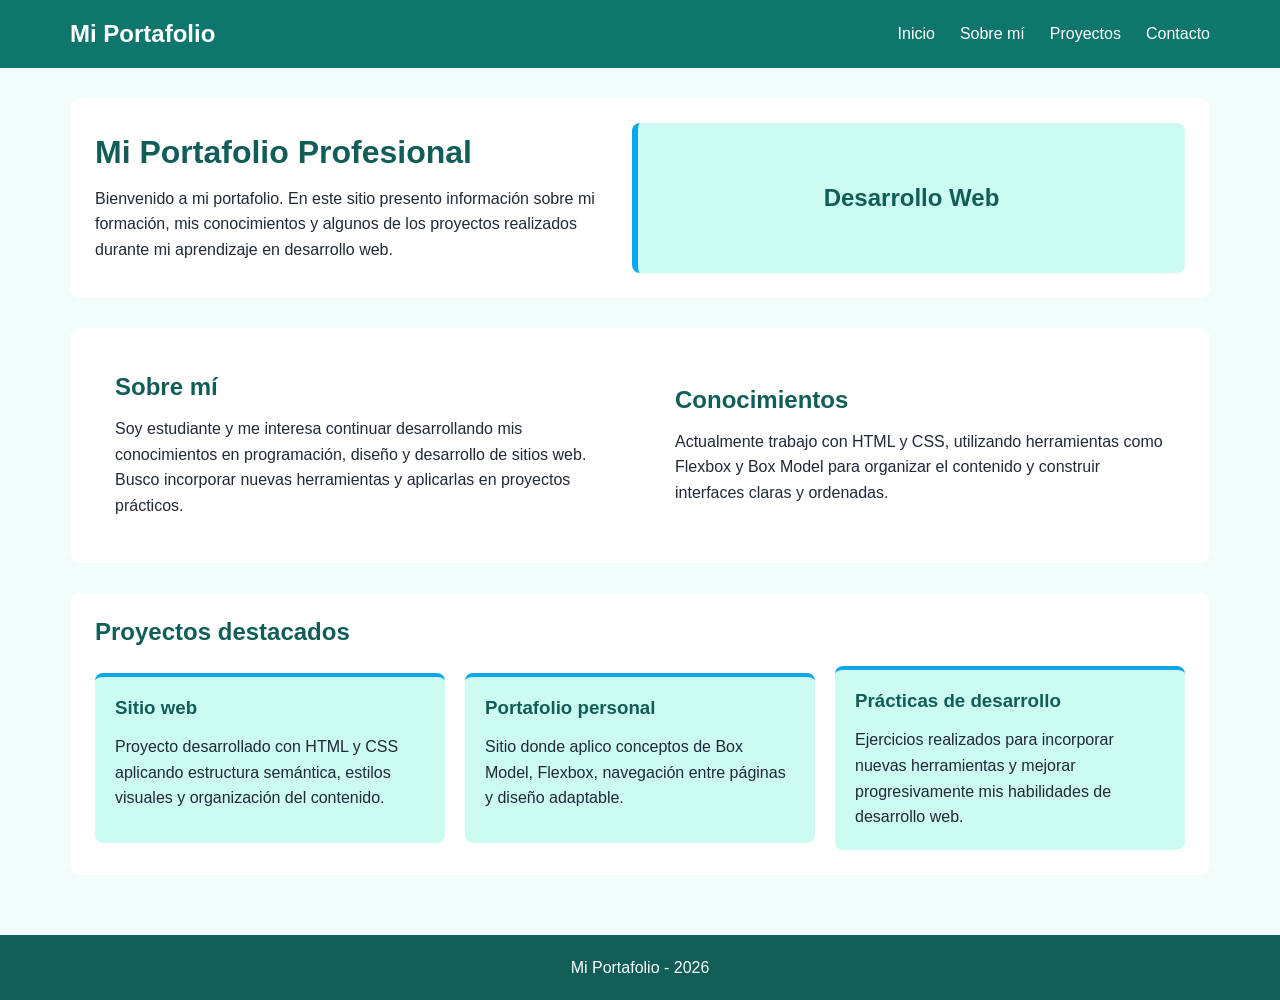
<file: index.html>
<!DOCTYPE html>
<html lang="es">

<head>
    <meta charset="UTF-8">
    <meta name="viewport" content="width=device-width, initial-scale=1.0">
    <title>Mi Portafolio</title>
    <link rel="stylesheet" href="./css/styles.css">
</head>

<body>

    <header>
        <nav>
            <a href="./index.html">Mi Portafolio</a>

            <ul>
                <li><a href="./index.html">Inicio</a></li>
                <li><a href="./pages/sobre-mi.html">Sobre mí</a></li>
                <li><a href="./pages/proyectos.html">Proyectos</a></li>
                <li><a href="./pages/contacto.html">Contacto</a></li>
            </ul>
        </nav>
    </header>

    <main>

        <section class="presentacion">

            <div>
                <h1>Mi Portafolio Profesional</h1>

                <p>
                    Bienvenido a mi portafolio. En este sitio presento información
                    sobre mi formación, mis conocimientos y algunos de los proyectos
                    realizados durante mi aprendizaje en desarrollo web.
                </p>
            </div>

            <div class="destacado">
                <p>Desarrollo Web</p>
            </div>

        </section>

        <section class="sobre-mi">

            <div>
                <h2>Sobre mí</h2>

                <p>
                    Soy estudiante y me interesa continuar desarrollando mis
                    conocimientos en programación, diseño y desarrollo de sitios web.
                    Busco incorporar nuevas herramientas y aplicarlas en proyectos
                    prácticos.
                </p>
            </div>

            <div>
                <h2>Conocimientos</h2>

                <p>
                    Actualmente trabajo con HTML y CSS, utilizando herramientas
                    como Flexbox y Box Model para organizar el contenido y construir
                    interfaces claras y ordenadas.
                </p>
            </div>

        </section>

        <section>

            <h2>Proyectos destacados</h2>

            <div class="proyectos">

                <article>
                    <h3>Sitio web</h3>

                    <p>
                        Proyecto desarrollado con HTML y CSS aplicando estructura
                        semántica, estilos visuales y organización del contenido.
                    </p>
                </article>

                <article>
                    <h3>Portafolio personal</h3>

                    <p>
                        Sitio donde aplico conceptos de Box Model, Flexbox,
                        navegación entre páginas y diseño adaptable.
                    </p>
                </article>

                <article>
                    <h3>Prácticas de desarrollo</h3>

                    <p>
                        Ejercicios realizados para incorporar nuevas herramientas
                        y mejorar progresivamente mis habilidades de desarrollo web.
                    </p>
                </article>

            </div>

        </section>

    </main>

    <footer>
        <p>Mi Portafolio - 2026</p>
    </footer>

</body>

</html>
</file>
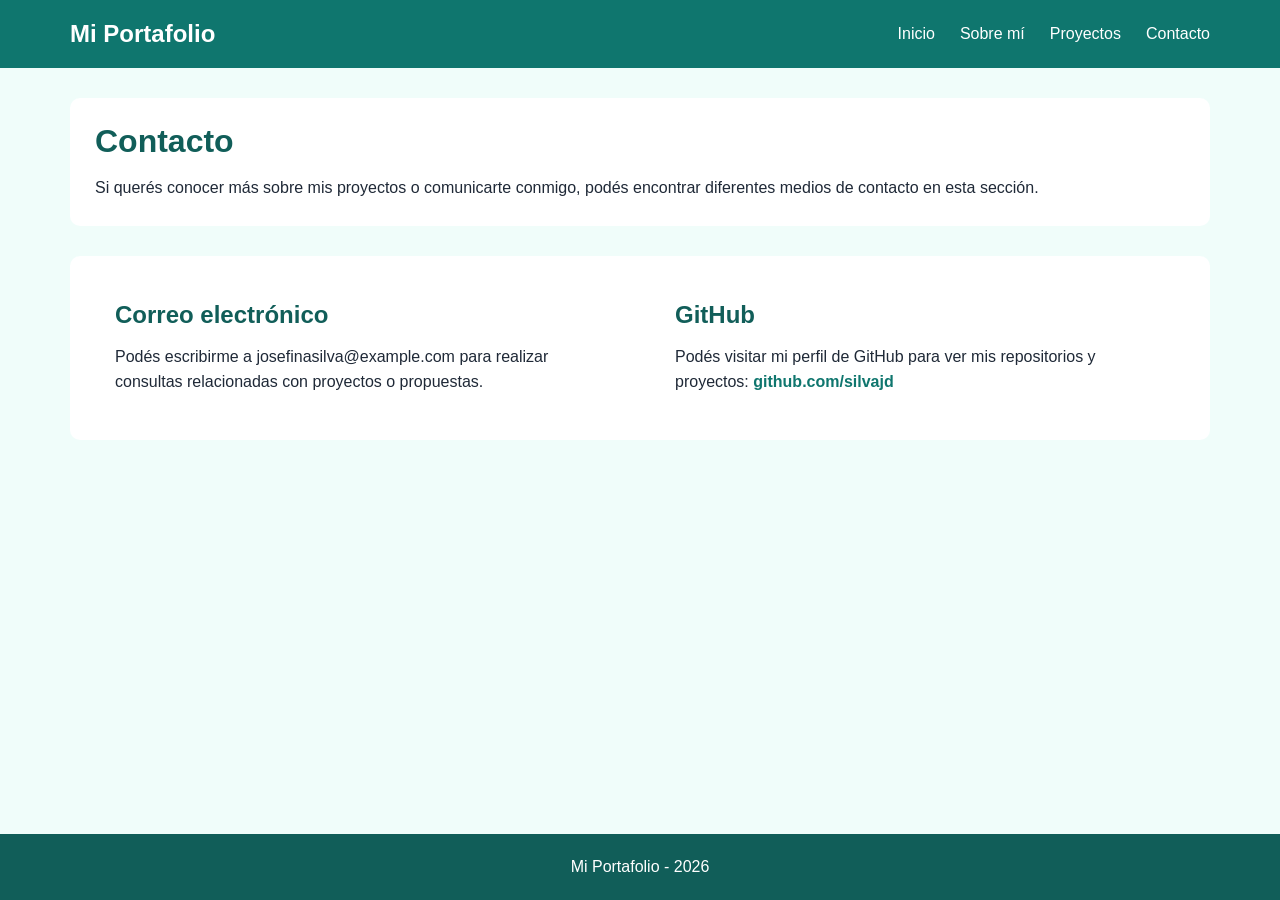
<file: pages/contacto.html>
<!DOCTYPE html>
<html lang="es">

<head>
    <meta charset="UTF-8">
    <meta name="viewport" content="width=device-width, initial-scale=1.0">
    <title>Contacto | Mi Portafolio</title>
    <link rel="stylesheet" href="../css/styles.css">
</head>

<body>

    <header>
        <nav>
            <a href="../index.html">Mi Portafolio</a>

            <ul>
                <li><a href="../index.html">Inicio</a></li>
                <li><a href="./sobre-mi.html">Sobre mí</a></li>
                <li><a href="./proyectos.html">Proyectos</a></li>
                <li><a href="./contacto.html">Contacto</a></li>
            </ul>
        </nav>
    </header>

    <main>

        <section>
            <h1>Contacto</h1>

            <p>
                Si querés conocer más sobre mis proyectos o comunicarte conmigo,
                podés encontrar diferentes medios de contacto en esta sección.
            </p>
        </section>

        <section class="sobre-mi">

            <div>
                <h2>Correo electrónico</h2>

                <p>
                    Podés escribirme a josefinasilva@example.com para realizar consultas relacionadas con proyectos o
                    propuestas.
                </p>
            </div>

            <div>
                <h2>GitHub</h2>

                <p>
                    Podés visitar mi perfil de GitHub para ver mis repositorios
                    y proyectos:
                    <a href="https://github.com/silvajd" target="_blank" rel="noopener noreferrer">
                        github.com/silvajd
                    </a>
                </p>
            </div>

        </section>

    </main>

    <footer>
        <p>Mi Portafolio - 2026</p>
    </footer>

</body>

</html>
</file>
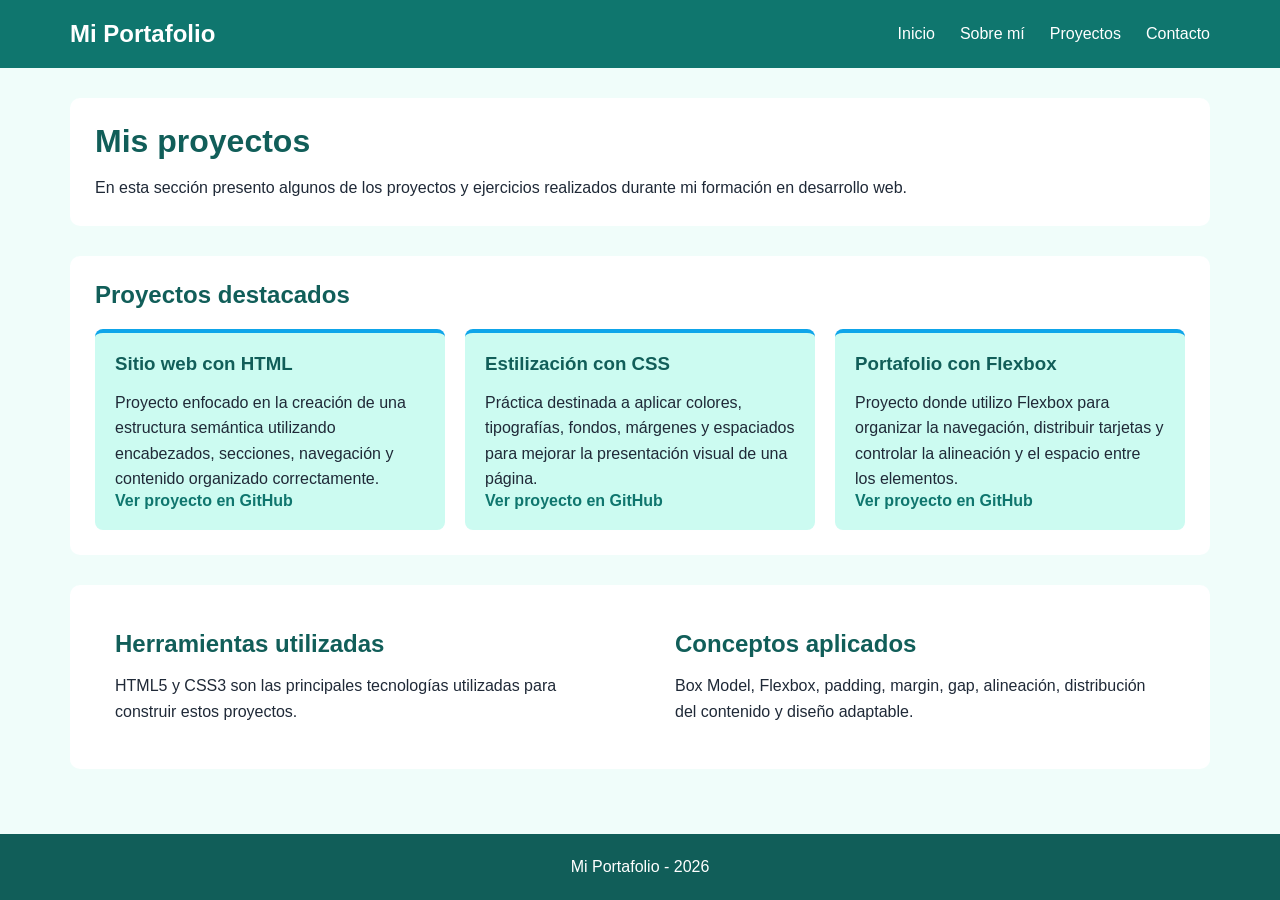
<file: pages/proyectos.html>
<!DOCTYPE html>
<html lang="es">

<head>
    <meta charset="UTF-8">
    <meta name="viewport" content="width=device-width, initial-scale=1.0">
    <title>Proyectos | Mi Portafolio</title>
    <link rel="stylesheet" href="../css/styles.css">
</head>

<body>

    <header>
        <nav>
            <a href="../index.html">Mi Portafolio</a>

            <ul>
                <li><a href="../index.html">Inicio</a></li>
                <li><a href="./sobre-mi.html">Sobre mí</a></li>
                <li><a href="./proyectos.html">Proyectos</a></li>
                <li><a href="./contacto.html">Contacto</a></li>
            </ul>
        </nav>
    </header>

    <main>

        <section class="presentacion-proyectos">

            <div>
                <h1>Mis proyectos</h1>

                <p>
                    En esta sección presento algunos de los proyectos y ejercicios
                    realizados durante mi formación en desarrollo web.
                </p>
            </div>

        </section>

        <section>

            <h2>Proyectos destacados</h2>

            <div class="proyectos">

                <article>
                    <h3>Sitio web con HTML</h3>

                    <p>
                        Proyecto enfocado en la creación de una estructura semántica
                        utilizando encabezados, secciones, navegación y contenido
                        organizado correctamente.
                    </p>

                    <a href="https://github.com/silvajd/sitio-web-personal" target="_blank" rel="noopener noreferrer">
                        Ver proyecto en GitHub
                    </a>
                </article>

                <article>
                    <h3>Estilización con CSS</h3>

                    <p>
                        Práctica destinada a aplicar colores, tipografías, fondos,
                        márgenes y espaciados para mejorar la presentación visual
                        de una página.
                    </p>

                    <a href="https://github.com/silvajd/sitio-web-personal-css" target="_blank"
                        rel="noopener noreferrer">
                        Ver proyecto en GitHub
                    </a>
                </article>

                <article>
                    <h3>Portafolio con Flexbox</h3>

                    <p>
                        Proyecto donde utilizo Flexbox para organizar la navegación,
                        distribuir tarjetas y controlar la alineación y el espacio
                        entre los elementos.
                    </p>

                    <a href="https://github.com/silvajd/portfolio-flexbox" target="_blank" rel="noopener noreferrer">
                        Ver proyecto en GitHub
                    </a>
                </article>

            </div>

        </section>

        <section class="sobre-mi">

            <div>
                <h2>Herramientas utilizadas</h2>

                <p>
                    HTML5 y CSS3 son las principales tecnologías utilizadas para
                    construir estos proyectos.
                </p>
            </div>

            <div>
                <h2>Conceptos aplicados</h2>

                <p>
                    Box Model, Flexbox, padding, margin, gap, alineación,
                    distribución del contenido y diseño adaptable.
                </p>
            </div>

        </section>

    </main>

    <footer>
        <p>Mi Portafolio - 2026</p>
    </footer>

</body>

</html>
</file>
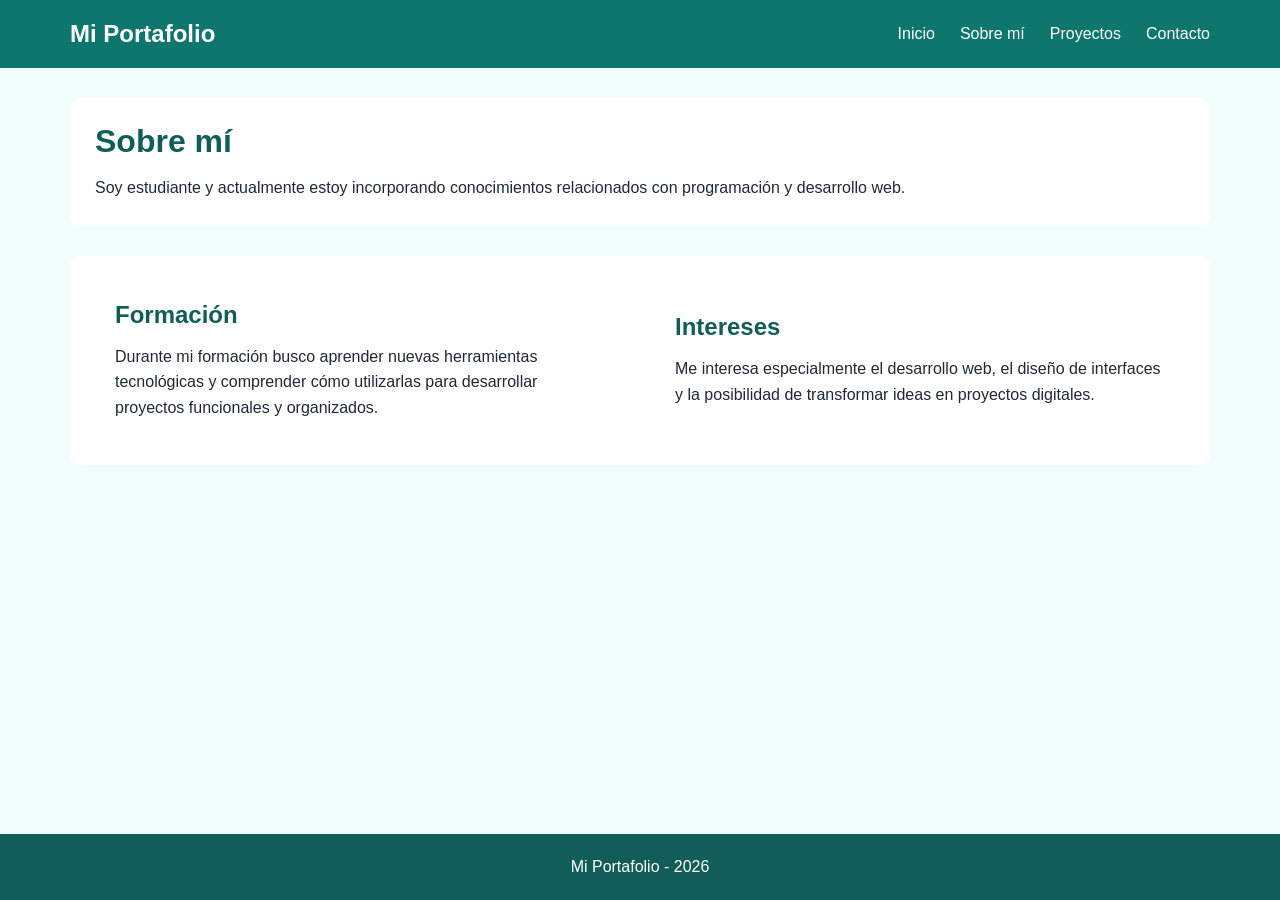
<file: pages/sobre-mi.html>
<!DOCTYPE html>
<html lang="es">

<head>
    <meta charset="UTF-8">
    <meta name="viewport" content="width=device-width, initial-scale=1.0">
    <title>Sobre mí | Mi Portafolio</title>
    <link rel="stylesheet" href="../css/styles.css">
</head>

<body>

    <header>
        <nav>
            <a href="../index.html">Mi Portafolio</a>

            <ul>
                <li><a href="../index.html">Inicio</a></li>
                <li><a href="./sobre-mi.html">Sobre mí</a></li>
                <li><a href="./proyectos.html">Proyectos</a></li>
                <li><a href="./contacto.html">Contacto</a></li>
            </ul>
        </nav>
    </header>

    <main>

        <section>
            <h1>Sobre mí</h1>

            <p>
                Soy estudiante y actualmente estoy incorporando conocimientos
                relacionados con programación y desarrollo web.
            </p>
        </section>

        <section class="sobre-mi">

            <div>
                <h2>Formación</h2>

                <p>
                    Durante mi formación busco aprender nuevas herramientas
                    tecnológicas y comprender cómo utilizarlas para desarrollar
                    proyectos funcionales y organizados.
                </p>
            </div>

            <div>
                <h2>Intereses</h2>

                <p>
                    Me interesa especialmente el desarrollo web, el diseño de
                    interfaces y la posibilidad de transformar ideas en proyectos
                    digitales.
                </p>
            </div>

        </section>

    </main>

    <footer>
        <p>Mi Portafolio - 2026</p>
    </footer>

</body>

</html>
</file>
<file: css/styles.css>
* {
    margin: 0;
    padding: 0;
    box-sizing: border-box;
}

body {
    min-height: 100vh;
    font-family: "Trebuchet MS", Arial, sans-serif;
    background-color: #f0fdfa;
    color: #1f2937;

    display: flex;
    flex-direction: column;
}

/* Header */

header {
    background-color: #0f766e;
    color: white;
}

/* Navbar */

nav {
    max-width: 1200px;
    margin: 0 auto;
    padding: 20px 30px;

    display: flex;
    justify-content: space-between;
    align-items: center;
    gap: 30px;
}

nav>a {
    color: white;
    text-decoration: none;
    font-size: 24px;
    font-weight: bold;
}

nav ul {
    list-style: none;

    display: flex;
    justify-content: flex-end;
    align-items: center;
    gap: 25px;
}

nav ul a {
    color: white;
    text-decoration: none;
    font-size: 16px;
    padding: 8px 0;
    transition: color 0.3s ease;
}

nav ul a:hover {
    color: #a7f3d0;
}

/* Contenido principal */

main {
    width: 100%;
    max-width: 1200px;
    margin: 0 auto;
    padding: 30px;
    flex: 1;
}

section {
    background-color: white;
    padding: 25px;
    margin-bottom: 30px;
    border-radius: 10px;
}

article {
    background-color: #ccfbf1;
    padding: 20px;
    border-radius: 8px;
}

/* Presentacion principal */

.presentacion {
    display: flex;
    justify-content: space-between;
    align-items: center;
    gap: 30px;
}

.presentacion>div {
    flex: 1;
}

.destacado {
    min-height: 150px;
    padding: 20px;

    display: flex;
    justify-content: center;
    align-items: center;

    background-color: #ccfbf1;
    border-left: 6px solid #0ea5e9;
    border-radius: 8px;

    font-size: 24px;
    font-weight: bold;
    text-align: center;
    color: #115e59;
}

/* Seccion sobre mi */

.sobre-mi {
    display: flex;
    align-items: center;
    gap: 30px;
}

.sobre-mi>div {
    flex: 1;
    padding: 20px;
}

/* Proyectos */

.proyectos {
    display: flex;
    align-items: center;
    gap: 20px;
    margin-top: 20px;
}

.proyectos article {
    flex: 1;
    min-height: 170px;
    border-top: 4px solid #0ea5e9;
}

/* Presentacion de la pagina de proyectos */

.presentacion-proyectos {
    display: flex;
    align-items: center;
    gap: 20px;
}

/* Textos */

h1,
h2,
h3 {
    margin-bottom: 15px;
    color: #115e59;
}

h1 {
    font-size: 32px;
}

p {
    line-height: 1.6;
}

main a {
    color: #0f766e;
    font-weight: bold;
    text-decoration: none;
}

main a:hover {
    color: #0ea5e9;
    text-decoration: underline;
}

/* Footer */

footer {
    background-color: #115e59;
    color: white;
    text-align: center;
    padding: 20px;
}

/* Adaptacion para pantallas pequeñas */

@media (max-width: 768px) {

    nav {
        flex-direction: column;
        justify-content: center;
        gap: 20px;
    }

    nav ul {
        justify-content: center;
        flex-wrap: wrap;
        gap: 15px;
    }

    .presentacion {
        flex-direction: column;
        align-items: stretch;
    }

    .sobre-mi {
        flex-direction: column;
        align-items: stretch;
    }

    .proyectos {
        flex-direction: column;
        align-items: stretch;
    }

    .presentacion-proyectos {
        flex-direction: column;
        align-items: stretch;
    }

    main {
        padding: 20px;
    }
}
</file>
